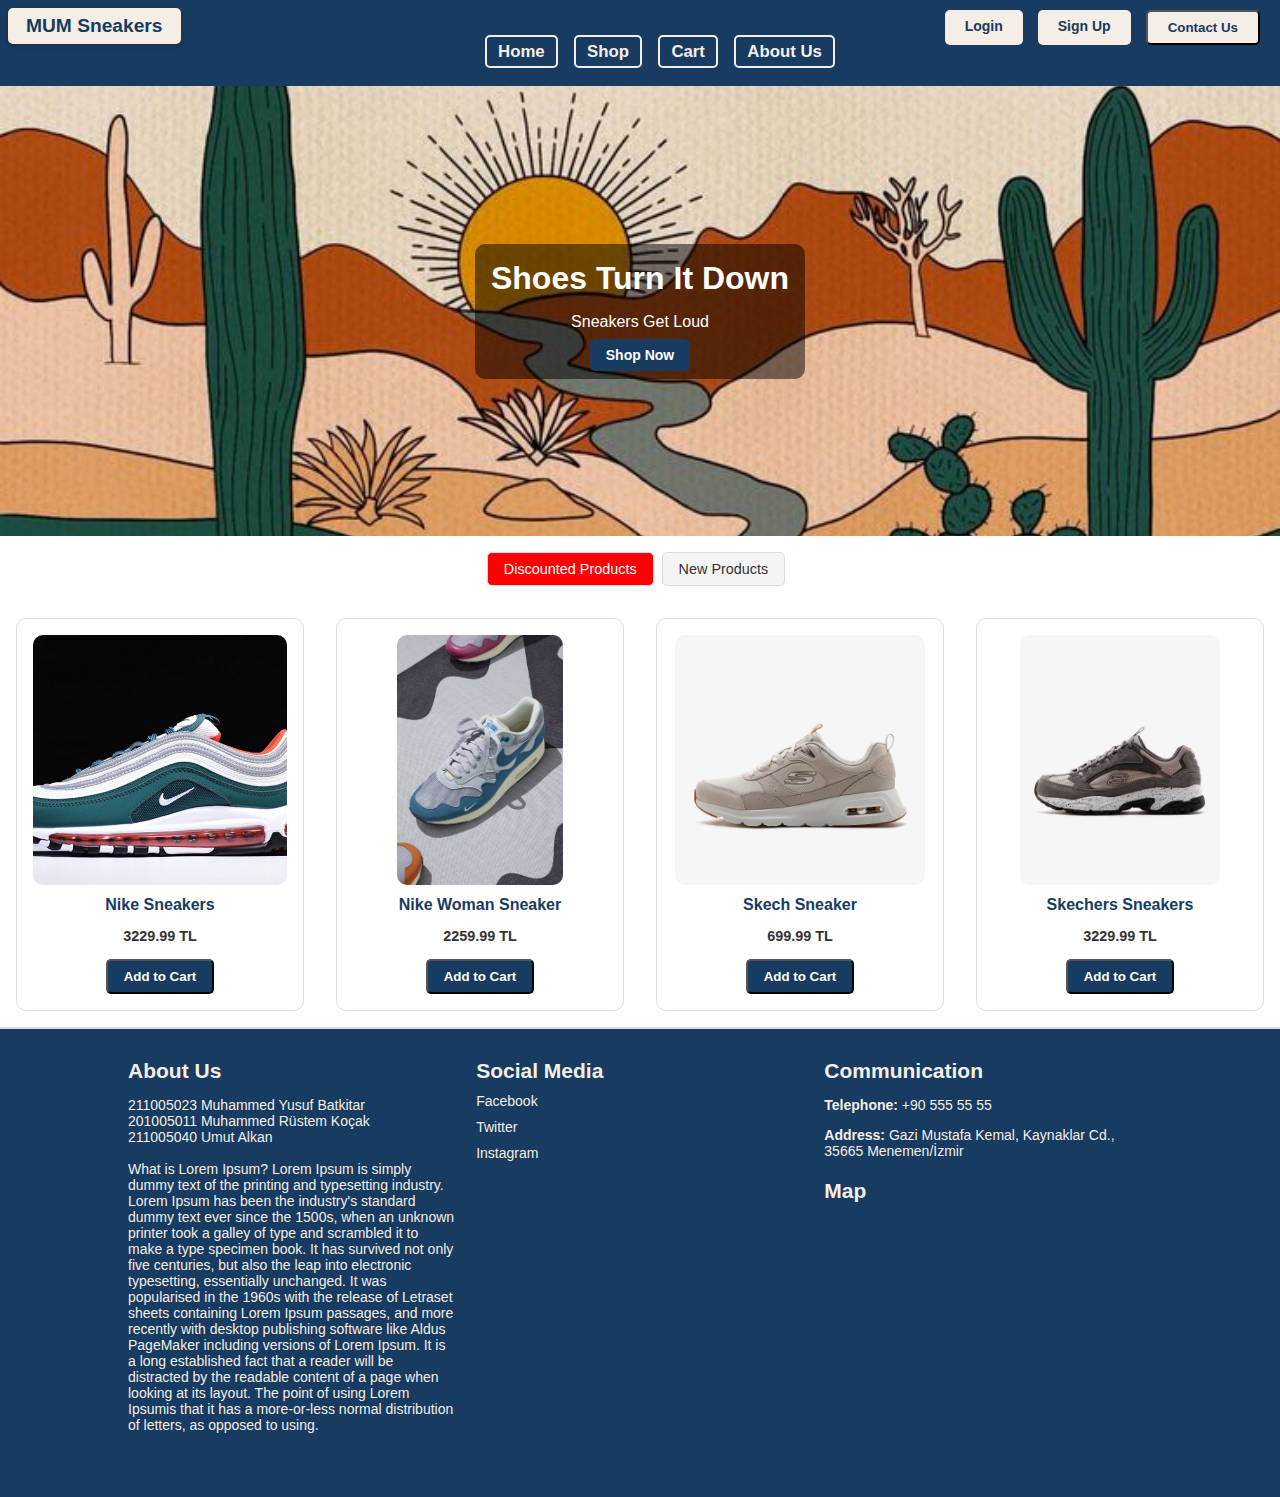
<file: index.html>
<!DOCTYPE html>
<html lang="en">
<head>
    <meta charset="UTF-8">
    <meta name="viewport" content="width=device-width, initial-scale=1.0">
    <title>E-Commerce</title>
    <link rel="stylesheet" href="styles.css">
    <script src="index.js" defer></script>
    <meta name="viewport" content="width=device-width, initial-scale=1.0">

</head>
<body>
    <header>
        <nav class="navbar">
            <div class="logo">MUM Sneakers</div>
            <ul class="nav-links">
                <li><a href="index.html">Home</a></li>
                <li><a href="shop.html">Shop</a></li>
                <li><a href="cart.html">Cart</a></li>
                <li><a href="#footer">About Us</a></li>
            </ul>
            <div class="auth-buttons">
                <a href="login.html" class="btn">Login</a>
                <a href="register.html" class="btn">Sign Up</a>
                <button id="logout-btn" class="btn" style="display: none;">Log Out</button>
                <button a href="contact.html"class="btn" id="contact-us-btn">Contact Us</button>
            </div>
        </nav>
    </header>
    <div id="greeting-message" style="display: none;">
        WELCOME <span id="username"></span>!
    </div>


    <section class="banner">
        <div class="banner-content">
            <h1>Shoes Turn It Down</h1>
            <p>Sneakers Get Loud</p>
            <a href="shop.html" class="btn">Shop Now</a>
        </div>
    </section>

    <section class="featured-products">
        <div class="category-buttons">
            <button class="category-btn active" data-category="discounted">Discounted Products</button>
            <button class="category-btn" data-category="new">New Products</button>
            <div id="special-button-container"></div>

        </div>
        <div class="product-grid" id="product-container">
        </div>
    </section>
    <div id="added-to-cart-message" style="display:none;"></div>

    <footer id="footer">
        <div class="footer-container">
            <div class="left-footer">
                <h3>About Us</h3>
                <p>211005023 Muhammed Yusuf Batkitar <br> 201005011 Muhammed Rüstem Koçak <br> 211005040 Umut Alkan <br> <br> What is Lorem Ipsum?
                    Lorem Ipsum is simply dummy text of the printing and typesetting industry. Lorem Ipsum has been the industry's standard dummy text ever since the 1500s, when an 
                    unknown printer took a galley of type and scrambled it to make a type specimen book. It has survived not only five centuries, but also the leap into electronic typesetting,
                    essentially unchanged. It was popularised in the 1960s with the release of Letraset sheets containing Lorem Ipsum passages, and more recently with desktop publishing software like Aldus PageMaker including versions of Lorem Ipsum. It is a long established fact that a reader will be distracted by the readable content of a page when looking at its layout. The point of using Lorem Ipsumis that it has a more-or-less normal distribution of letters, as opposed to using.
                </p>
            </div>
            <div class="middle-footer">
                    <h3>Social Media</h3>
                    <a href="https://facebook.com" target="_blank">Facebook</a>
                    <a href="https://twitter.com" target="_blank">Twitter</a>
                    <a href="https://instagram.com" target="_blank">Instagram</a>
                </div>
            <div class="right-footer"> 
                <div class="contact-info">
                    <h3>Communication</h3>
                    <p><strong>Telephone:</strong> +90 555 55 55</p>
                    <p><strong>Address:</strong> Gazi Mustafa Kemal, Kaynaklar Cd., 35665 Menemen/İzmir</p>
                </div>

                <div class="map">
                    <h3>Map</h3>
                    <iframe src="https://www.google.com/maps/embed?pb=!1m18!1m12!1m3!1d3118.9025843494437!2d26.96120287573313!3d38.58209107179305!2m3!1f0!2f0!3f0!3m2!1i1024!2i768!4f13.1!3m3!1m2!1s0x14bbce0d70291201%3A0xc309f7e92ee72bd9!2zxLB6bWlyIEJha8SxcsOnYXkgw5xuaXZlcnNpdGVzaQ!5e0!3m2!1str!2str!4v1735365137994!5m2!1str!2str" width="400" height="300" style="border:0;" allowfullscreen="" loading="lazy" referrerpolicy="no-referrer-when-downgrade"></iframe>
                </div>
            </div>
        </div>
    </footer>
</body>
</html>
</file>
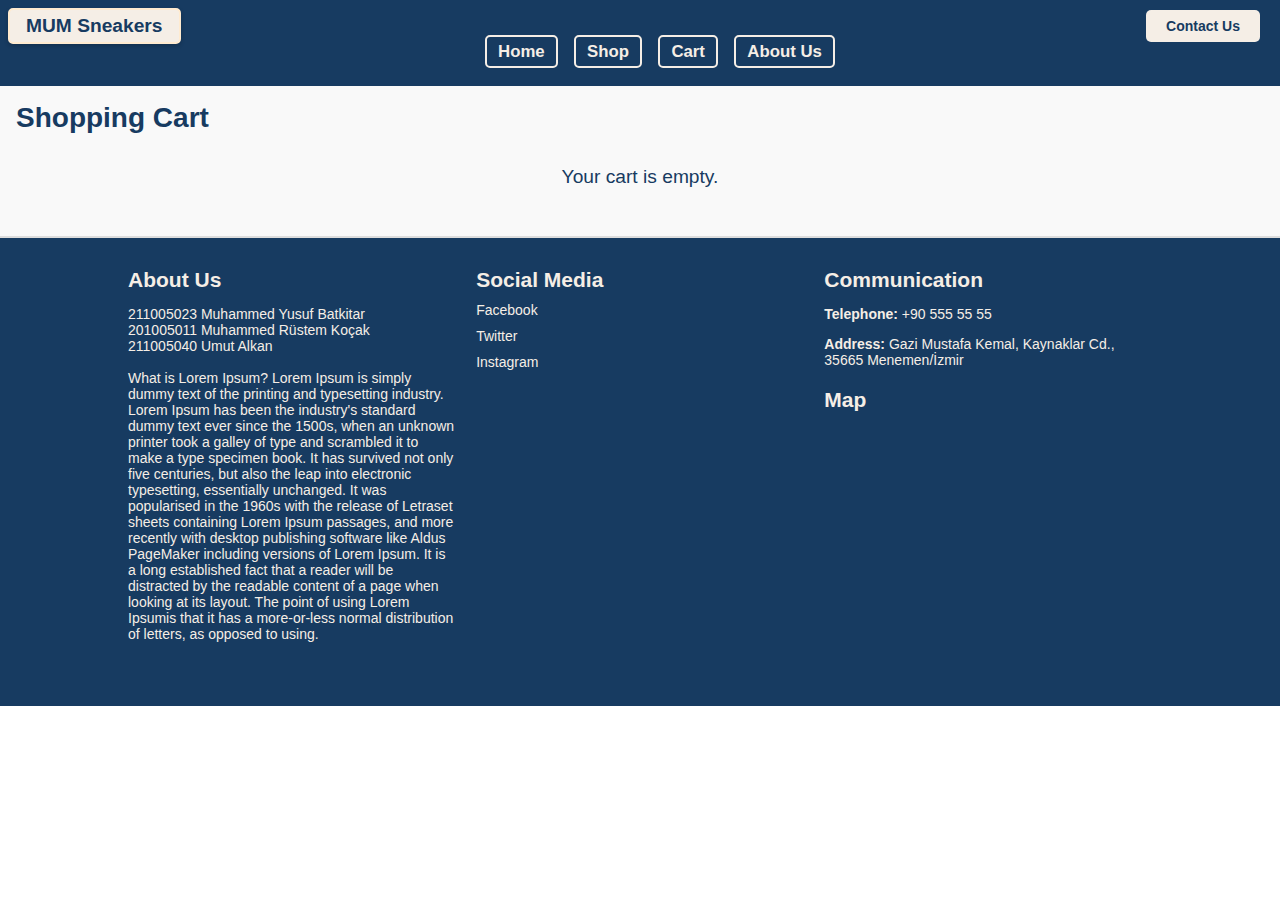
<file: cart.html>
<!DOCTYPE html>
<html lang="en">
<head>
    <meta charset="UTF-8">
    <meta name="viewport" content="width=device-width, initial-scale=1.0">
    <title>Shopping Cart - MUM Sneakers</title>
    <link rel="stylesheet" href="styles.css">
    <script src="cart.js" defer></script>
    <meta name="viewport" content="width=device-width, initial-scale=1.0">
</head>

<body>
    <header>
        <nav class="navbar">
            <div class="logo">MUM Sneakers</div>
            <ul class="nav-links">
                <li><a href="index.html">Home</a></li>
                <li><a href="shop.html">Shop</a></li>
                <li><a href="cart.html" >Cart</a></li>
                <li><a href="#footer">About Us</a></li>
            </ul>
            <div class="auth-buttons">
                <a href="contact.html" class="btn" id="contact-us-btn">Contact Us</a>
            </div>
            
        </nav>
    </header>

    <main>
        <section class="cart-section">
            <h1>Shopping Cart</h1>
            <div id="empty-cart-message" class="empty-cart-message">Your cart is empty.</div>
            <table class="cart-table" id="cart-table">
                <thead>
                    <tr>
                        <th>Product</th>
                        <th>Price</th>
                        <th>Quantity</th>
                        <th>Total</th>
                        <th>Actions</th>
                    </tr>
                </thead>
                <tbody id="cart-items">   
                </tbody>
            </table> 
            <div class="cart-summary" id="cart-summary">
                <p>Total Price: <span id="cart-total">0.00 TL</span></p>
                <a href="checkout.html" class="btn checkout-btn">Proceed to Checkout</a> 
            </div>
        </section>
    </main>
</body>


<footer id="footer">
    <div class="footer-container">
        <div class="left-footer">
            <h3>About Us</h3>
            <p>211005023 Muhammed Yusuf Batkitar <br> 201005011 Muhammed Rüstem Koçak <br> 211005040 Umut Alkan <br> <br> What is Lorem Ipsum?
                Lorem Ipsum is simply dummy text of the printing and typesetting industry. Lorem Ipsum has been the industry's standard dummy text ever since the 1500s, when an 
                unknown printer took a galley of type and scrambled it to make a type specimen book. It has survived not only five centuries, but also the leap into electronic typesetting,
                essentially unchanged. It was popularised in the 1960s with the release of Letraset sheets containing Lorem Ipsum passages, and more recently with desktop publishing software like Aldus PageMaker including versions of Lorem Ipsum. It is a long established fact that a reader will be distracted by the readable content of a page when looking at its layout. The point of using Lorem Ipsumis that it has a more-or-less normal distribution of letters, as opposed to using.
            </p>
        </div>
        <div class="middle-footer">
                <h3>Social Media</h3>
                <a href="https://facebook.com" target="_blank">Facebook</a>
                <a href="https://twitter.com" target="_blank">Twitter</a>
                <a href="https://instagram.com" target="_blank">Instagram</a>
            </div>
        <div class="right-footer"> 
            <div class="contact-info">
                <h3>Communication</h3>
                <p><strong>Telephone:</strong> +90 555 55 55</p>
                <p><strong>Address:</strong> Gazi Mustafa Kemal, Kaynaklar Cd., 35665 Menemen/İzmir</p>
            </div>

            <div class="map">
                <h3>Map</h3>
                <iframe src="https://www.google.com/maps/embed?pb=!1m18!1m12!1m3!1d3118.9025843494437!2d26.96120287573313!3d38.58209107179305!2m3!1f0!2f0!3f0!3m2!1i1024!2i768!4f13.1!3m3!1m2!1s0x14bbce0d70291201%3A0xc309f7e92ee72bd9!2zxLB6bWlyIEJha8SxcsOnYXkgw5xuaXZlcnNpdGVzaQ!5e0!3m2!1str!2str!4v1735365137994!5m2!1str!2str" width="400" height="300" style="border:0;" allowfullscreen="" loading="lazy" referrerpolicy="no-referrer-when-downgrade"></iframe>
            </div>
        </div>
    </div>
</footer> 
</html>
</file>
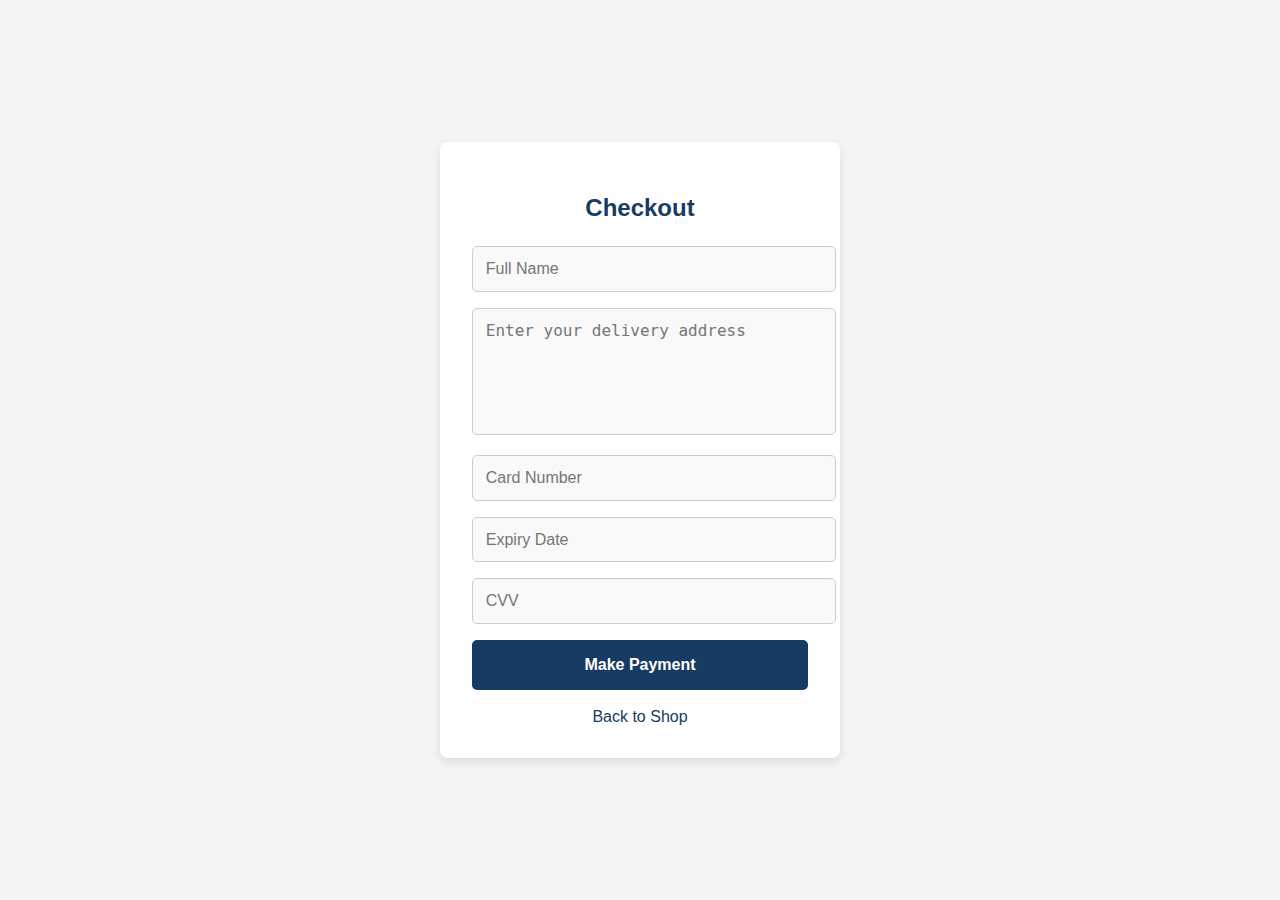
<file: checkout.html>
<!DOCTYPE html>
<html lang="en">
<head>
    <meta charset="UTF-8">
    <meta name="viewport" content="width=device-width, initial-scale=1.0">
    <title>Checkout</title>
    <link rel="stylesheet" href="form.css">
    <script src="checkout.js" defer></script>
    <meta name="viewport" content="width=device-width, initial-scale=1.0">

</head>
<body>
    <div class="container">
        <div class="form-box">
            <h2>Checkout</h2>
            <form id="checkout-form">
                <input type="text" id="name" placeholder="Full Name" required>
                <textarea id="address" placeholder="Enter your delivery address" required></textarea>
                <input type="text" id="card-number" placeholder="Card Number" required>
                <input type="text" id="expiry" placeholder="Expiry Date" required>
                <input type="text" id="cvv" placeholder="CVV" required>
                <button type="submit">Make Payment</button>
            </form>
            <div class="signup-link"><br>
                <a href="shop.html">Back to Shop</a>
            </div>
        </div>
    </div>
    <div id="success-message" class="hidden">
        Payment was successful! Thank you for your purchase.
    </div>
</body>
</html>
</file>
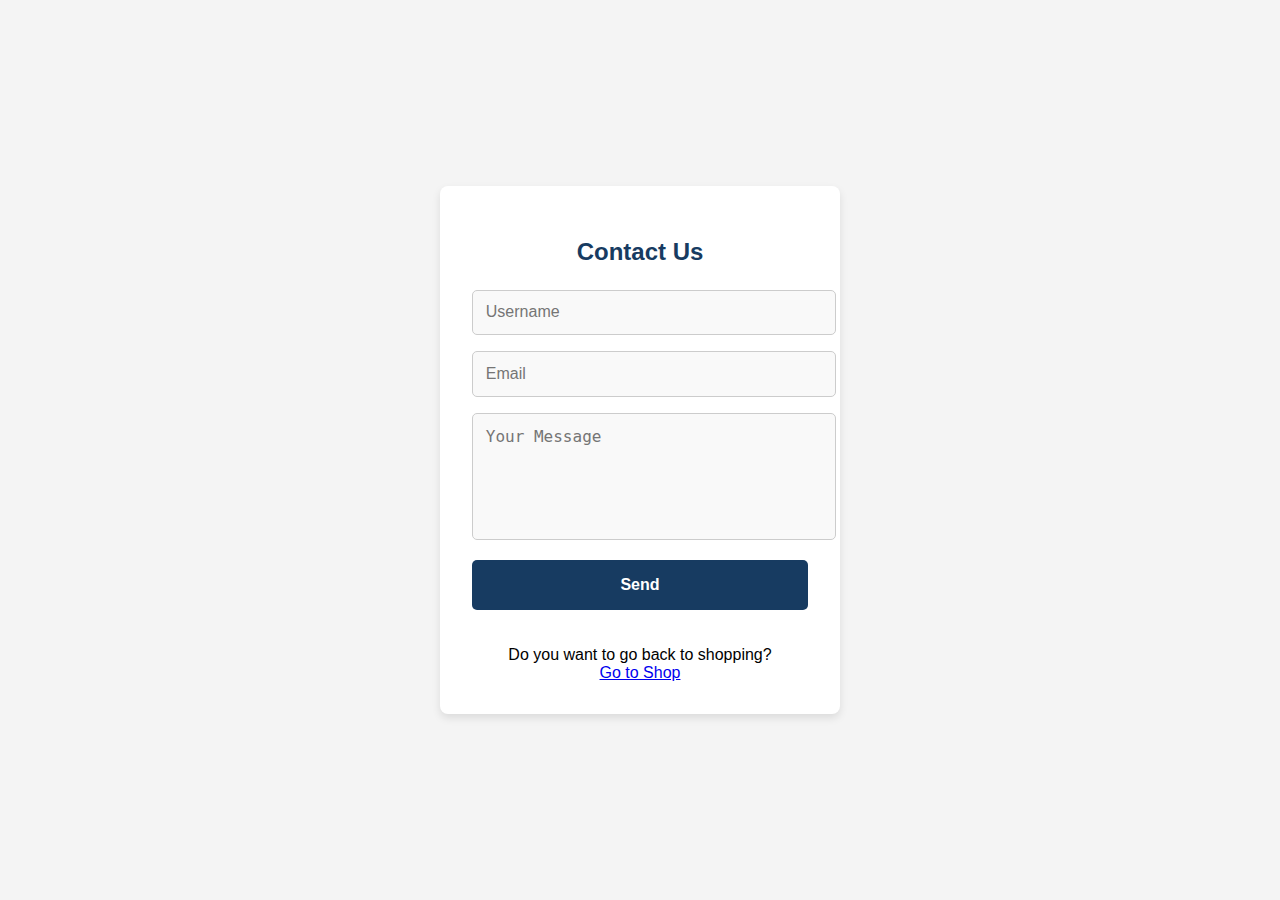
<file: contact.html>
<!DOCTYPE html>
<html lang="en">
<head>
    <meta charset="UTF-8">
    <meta name="viewport" content="width=device-width, initial-scale=1.0">
    <title>Contact Form</title>
    <script src="contact.js" defer></script>
    <link rel="stylesheet" href="form.css">
</head>
<body>
    <div class="container">
        <div class="form-box">
            <h2>Contact Us</h2>
            <form id="contact-form">
                <input type="text" id="name" placeholder="Username" required>
                <input type="email" id="email" placeholder="Email" required>
                <textarea id="message" placeholder="Your Message" required></textarea>
                <button type="submit">Send</button>
            </form>
           <br><br> Do you want to go back to shopping? <a href="shop.html" class="shop-link">Go to Shop</a>
        </div>
    </div>
    <div id="success-message" class="hidden">Your message has been sent successfully!</div>
</body>
</html>
</file>
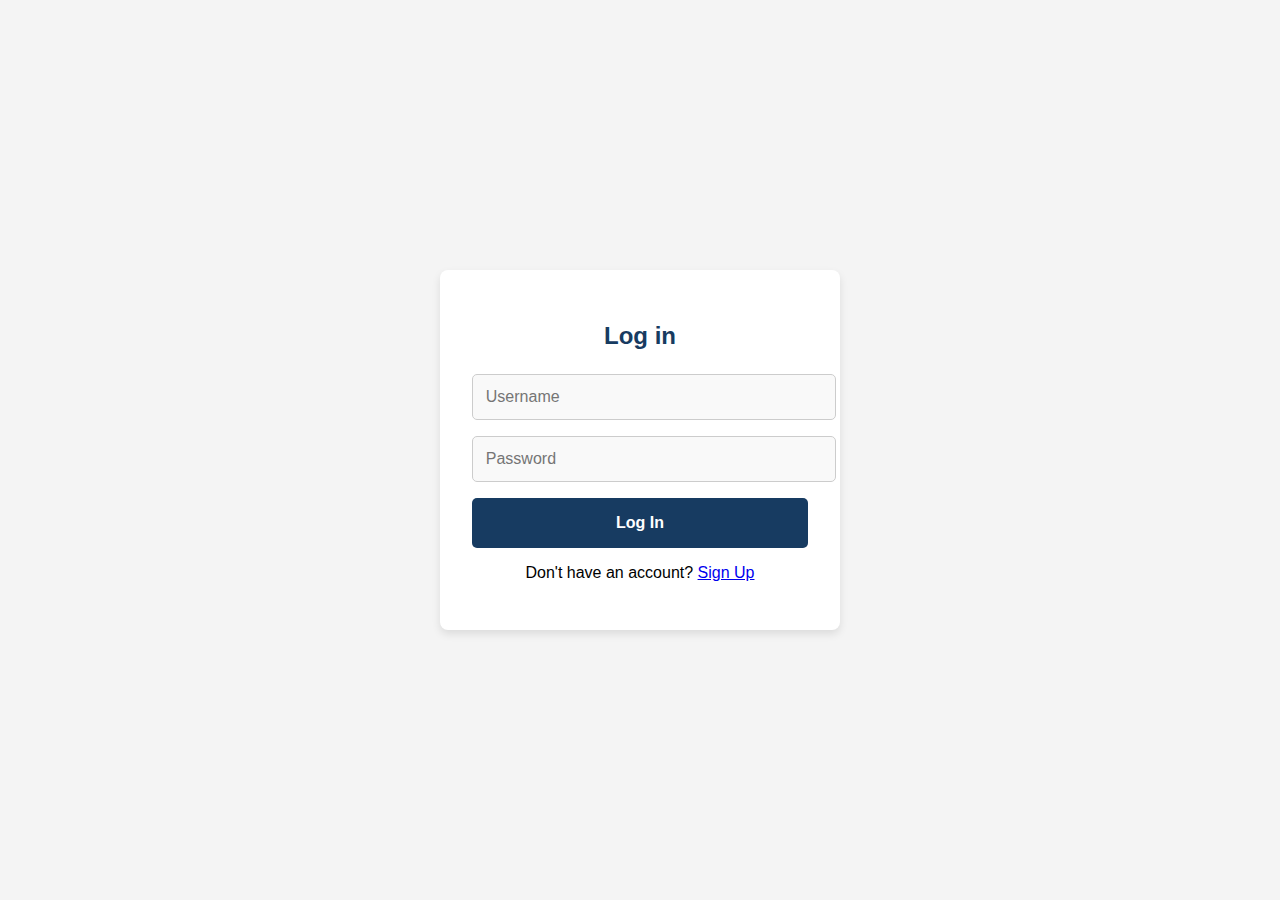
<file: login.html>
<!DOCTYPE html>
<html lang="en">
<head>
    <meta charset="UTF-8">
    <meta name="viewport" content="width=device-width, initial-scale=1.0">
    <title>Login</title>
    <script src="login.js" defer></script>
    <link rel="stylesheet" href="form.css">
    <meta name="viewport" content="width=device-width, initial-scale=1.0">

</head>
<body>
    <div class="container">
        <div class="form-box">
            <h2>Log in</h2>
            <form id="login-form">
                <input type="text" id="username" placeholder="Username" required />
                <input type="password" id="password" placeholder="Password" required />
                <button type="submit">Log In</button>
            </form>
            <div class="links">
                <p>Don't have an account? <a href="register.html">Sign Up</a></p>
            </div>
        </div>
    </div>
</body>
</html>
</file>
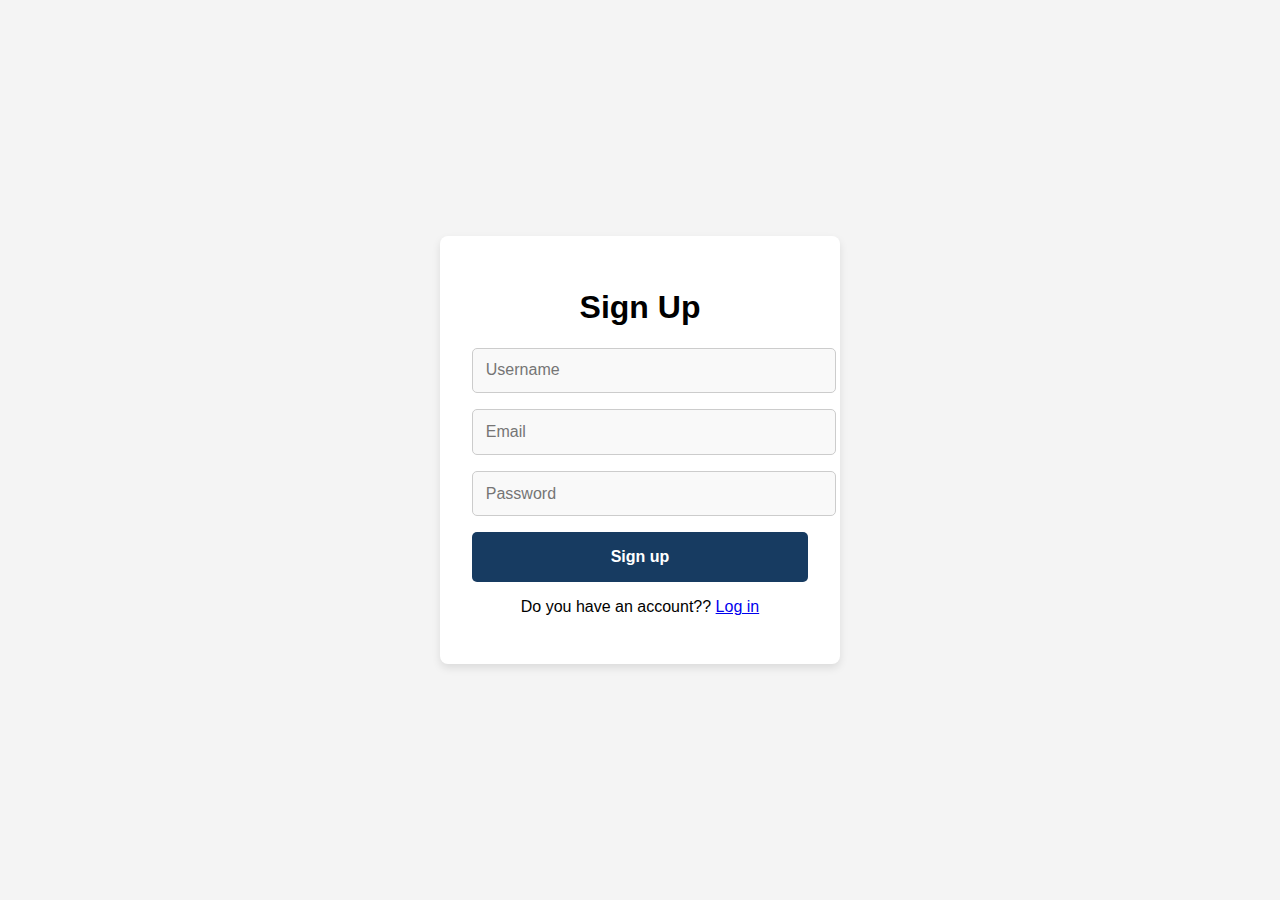
<file: register.html>
<!DOCTYPE html>
<html lang="tr">
<head>
    <meta charset="UTF-8">
    <meta name="viewport" content="width=device-width, initial-scale=1.0">
    <title>Sign Up</title>
    <script src="register.js" defer></script>
    <link rel="stylesheet" href="form.css">
</head>
<body>
    <div class="container">
        <div class="form-box">
    <h1>Sign Up</h1>
    <form id="register-form">
        <input type="text" id="username" placeholder="Username" required>
        <input type="email" id="email" placeholder="Email" required>
        <input type="password" id="password" placeholder="Password" required>
        <button type="submit">Sign up</button>
    </form>

    <p>Do you have an account?? <a href="login.html">Log in</a></p>

</div>
</div>
</body>
</html>
</file>
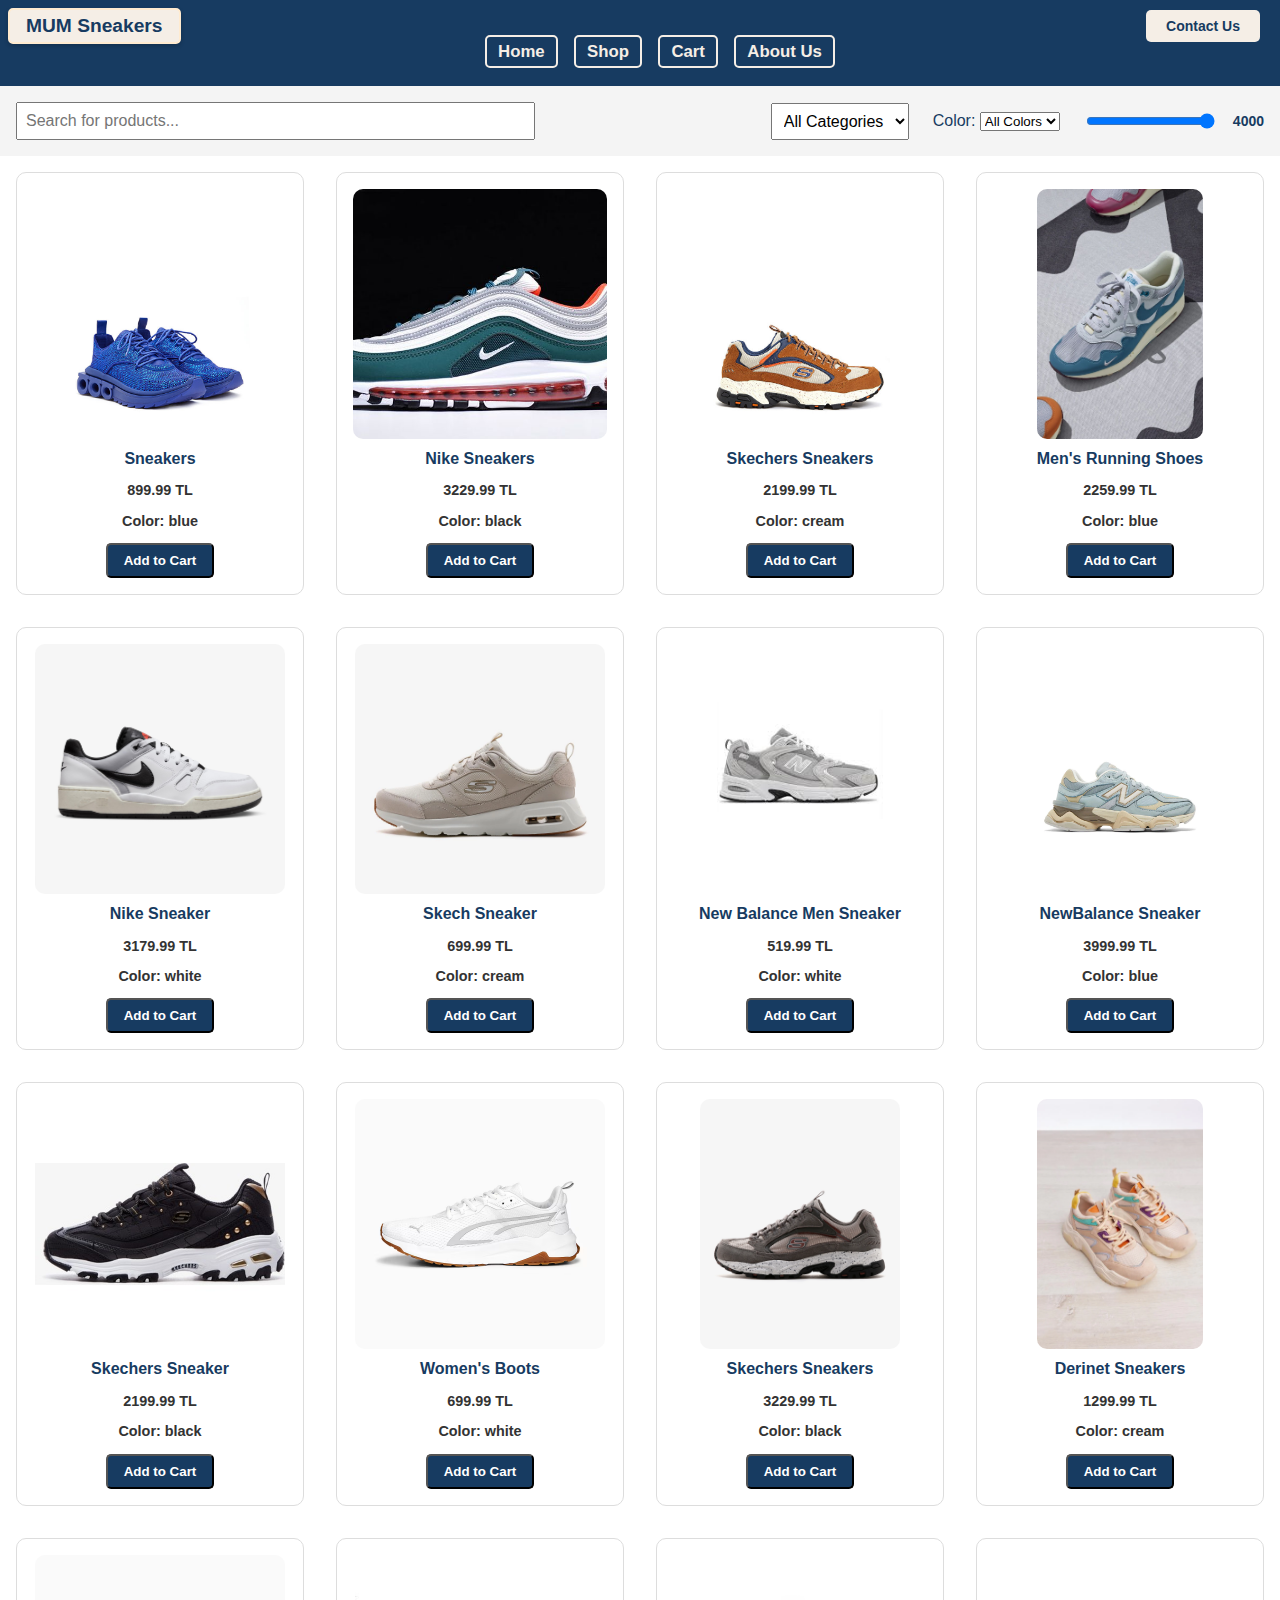
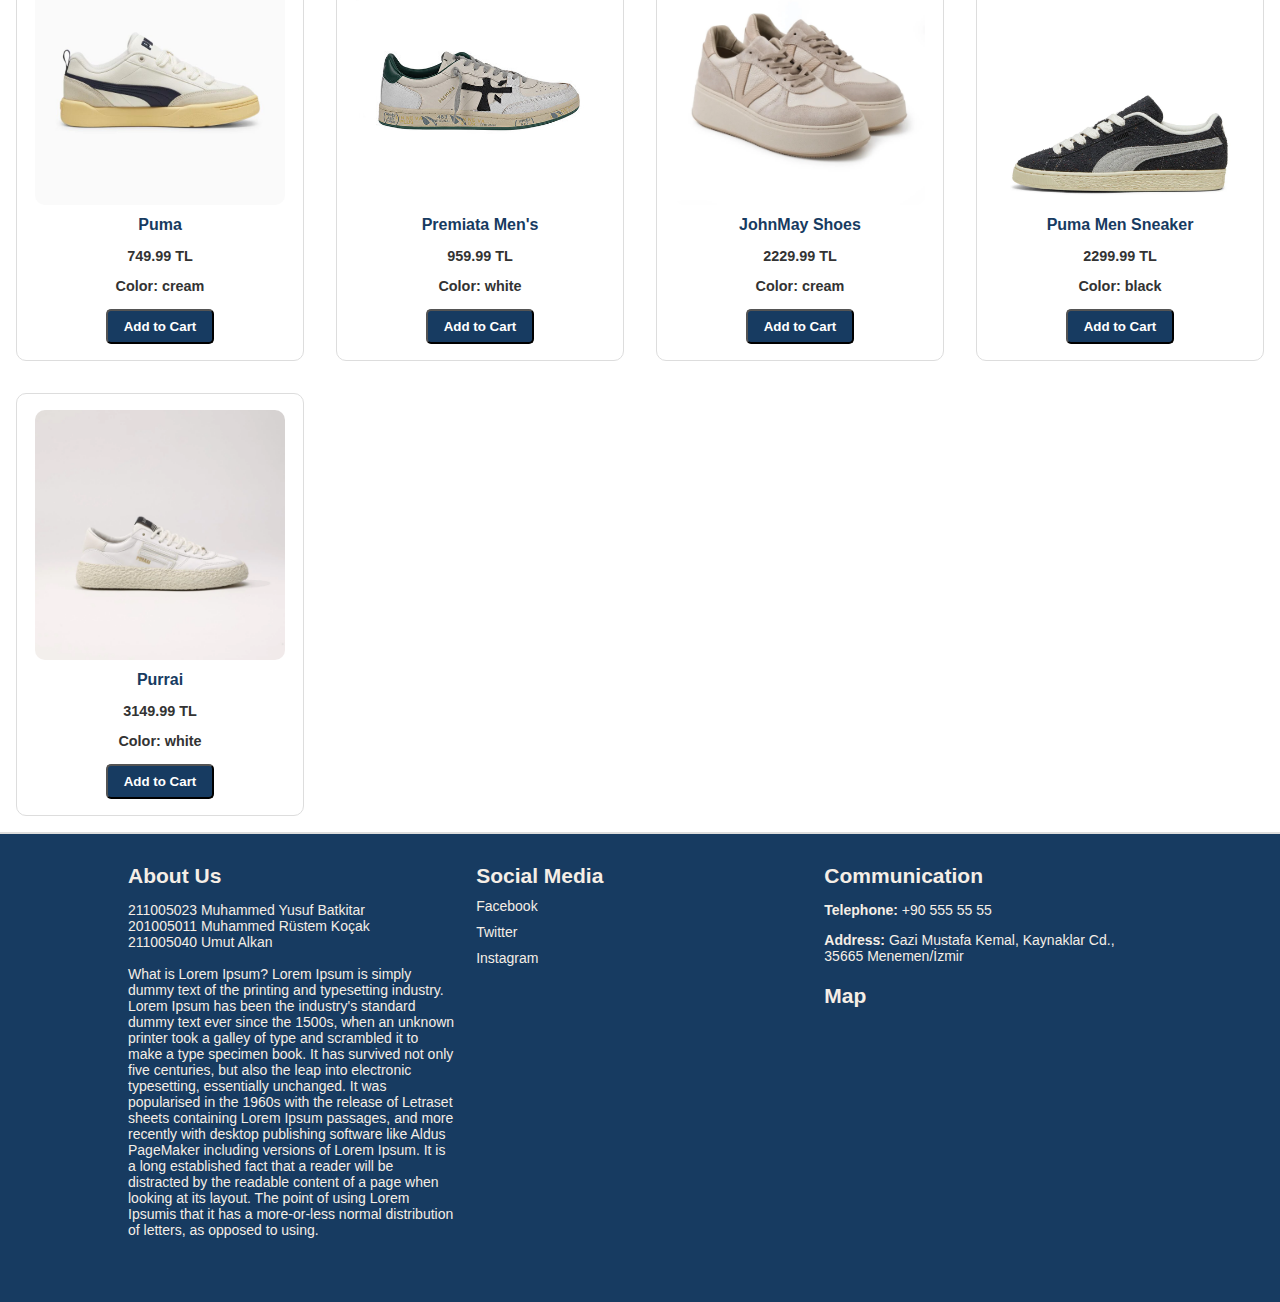
<file: shop.html>
<!DOCTYPE html>
<html lang="en">
<head>
    <meta charset="UTF-8">
    <meta name="viewport" content="width=device-width, initial-scale=1.0">
    <title>Shop - MUM Sneakers</title>
    <link rel="stylesheet" href="styles.css">
    <script src="shop.js" defer></script>
    <meta name="viewport" content="width=device-width, initial-scale=1.0">

</head>
<body>
    <header>
        <nav class="navbar">
            <div class="logo">MUM Sneakers</div>
            <ul class="nav-links">
                <li><a href="index.html">Home</a></li>
                <li><a href="shop.html">Shop</a></li>
                <li><a href="cart.html">Cart</a></li>
                <li><a href="#footer">About Us</a></li>
            </ul>
            <div class="auth-buttons">
                <a href="contact.html" class="btn" id="contact-us-btn">Contact Us</a>
            </div>  
        </nav>
    </header>

    <div class="filter-search">
        <input type="text" id="search" class="search-bar" placeholder="Search for products...">
        <div class="filters">
            <select id="category-filter" class="filter">
                <option value="all">All Categories</option>
                <option value="women">Women</option>
                <option value="men">Men</option>
            </select>
            <div class="filter">
                <label for="color-filter">Color:</label>
                <select id="color-filter">
                    <option value="all">All Colors</option>
                    <option value="black">Black</option>
                    <option value="blue">Blue</option>
                    <option value="white">White</option>
                    <option value="cream">Cream</option>
                </select>
            </div>
            <input type="range" id="price-filter" min="0" max="4000" step="10" value="4000">
            <span id="price-value">4000</span>
        </div>
    </div>

    <section class="featured-products">
        <div class="product-grid" id="product-container">
        </div>
    </section>
    <div id="added-to-cart-message" style="display:none;"></div>
</body>
<footer id="footer">
    <div class="footer-container">
        <div class="left-footer">
            <h3>About Us</h3>
            <p>211005023 Muhammed Yusuf Batkitar <br> 201005011 Muhammed Rüstem Koçak <br> 211005040 Umut Alkan <br> <br> What is Lorem Ipsum?
                Lorem Ipsum is simply dummy text of the printing and typesetting industry. Lorem Ipsum has been the industry's standard dummy text ever since the 1500s, when an 
                unknown printer took a galley of type and scrambled it to make a type specimen book. It has survived not only five centuries, but also the leap into electronic typesetting,
                essentially unchanged. It was popularised in the 1960s with the release of Letraset sheets containing Lorem Ipsum passages, and more recently with desktop publishing software like Aldus PageMaker including versions of Lorem Ipsum. It is a long established fact that a reader will be distracted by the readable content of a page when looking at its layout. The point of using Lorem Ipsumis that it has a more-or-less normal distribution of letters, as opposed to using.
            </p>
        </div>
        <div class="middle-footer">
                <h3>Social Media</h3>
                <a href="https://facebook.com" target="_blank">Facebook</a>
                <a href="https://twitter.com" target="_blank">Twitter</a>
                <a href="https://instagram.com" target="_blank">Instagram</a>
            </div>
        <div class="right-footer"> 
            <div class="contact-info">
                <h3>Communication</h3>
                <p><strong>Telephone:</strong> +90 555 55 55</p>
                <p><strong>Address:</strong> Gazi Mustafa Kemal, Kaynaklar Cd., 35665 Menemen/İzmir</p>
            </div>

            <div class="map">
                <h3>Map</h3>
                <iframe src="https://www.google.com/maps/embed?pb=!1m18!1m12!1m3!1d3118.9025843494437!2d26.96120287573313!3d38.58209107179305!2m3!1f0!2f0!3f0!3m2!1i1024!2i768!4f13.1!3m3!1m2!1s0x14bbce0d70291201%3A0xc309f7e92ee72bd9!2zxLB6bWlyIEJha8SxcsOnYXkgw5xuaXZlcnNpdGVzaQ!5e0!3m2!1str!2str!4v1735365137994!5m2!1str!2str" width="400" height="300" style="border:0;" allowfullscreen="" loading="lazy" referrerpolicy="no-referrer-when-downgrade"></iframe>
            </div>
        </div>
    </div>
</footer>
 
</html>
</file>
<file: styles.css>
body {
    font-family: Arial, sans-serif;
    margin: 0;
    padding: 0;
    color: #173B61;
    font-size: 14px;
}

h1, h2, h3 {
    margin: 0;
}

a {
    text-decoration: none;
    color: inherit;
}

/* Navbar */
.navbar {
    display: flex;
    flex-direction: column;
    align-items: center;
    justify-content: space-between;
    background-color: #173B61;
    padding: 10px 20px;
    color: #FFEBD0;
    position: relative;
}

.nav-links {
    
    list-style: none;
    display: flex;
    gap: 1rem;
    margin-top: 2rem;
    justify-content: center;
}

.nav-links a {
        color: #F5EEE6;
        font-weight: bold;
        font-size: 120%;
        padding: 0.3rem 0.7rem;
        border: 2px solid #F5EEE6; 
        border-radius: 5px;
        transition: transform 0.2s ease, background-color 0.3s ease, border-color 0.3s ease;
}
.nav-links a:hover {
    transform: scale(1.05);
    background-color: #ff0000;
    border-color: #ff0000; 
}

.nav-links a.active {
    background-color: #ff0000;
    color: white;
    pointer-events: none;
}

.logo {
    position: absolute;
    top: 0.5rem;
    left: 0.5rem;
    background-color: #F5EEE6;
    color: #173B61;
    font-size: 1.2rem;
    font-weight: bold;
    padding: 0.3rem 1rem;
    border: 2px solid #FFEBD0;
    border-radius: 5px;
    box-shadow: 0 2px 4px rgba(0, 0, 0, 0.2);
}

.logo span {
    color: #060800;
}
.auth-buttons {
    display: flex;
    gap: 15px;
    position: absolute; 
    right: 20px;
    top: 10px;
}

.auth-buttons .btn {
    padding: 8px 20px;
    background-color: #F5EEE6;
    color: #173B61;
    text-decoration: none;
    border-radius: 5px;
    font-weight: bold;
    transition: background-color 0.3s ease;
}

.auth-buttons .btn:hover {
    background-color: #444;
    color: white;
}
@media (max-width: 768px) {
    .navbar {
        flex-direction: column; 
        align-items: center;
        padding: 1rem;
    }

    .nav-links {
        flex-direction: column; 
        gap: 0.5rem;
    }

    .auth-buttons {
        flex-direction: column; 
        gap: 0.5rem;
    }
}


/* Banner */
.banner {
    position: relative;
    background: url("img/2d2ee00359727260a131c30f9c287c14.jpg") no-repeat center center/cover;
    height: 50vh;
    display: flex;
    align-items: center;
    justify-content: center;
    text-align: center;
    color: white;
}

.banner-content {
    background-color: rgba(0, 0, 0, 0.5);
    padding: 1rem;
    border-radius: 10px;
}

.banner h1 {
    font-size: 2rem;
    margin-bottom: 1rem;
}

.banner p {
    font-size: 1rem;
    margin: 1rem 0;
}

/* Buttons */
.btn {
    background-color: #173B61;
    color: white;
    padding: 0.5rem 1rem;
    border-radius: 5px;
    font-weight: bold;
}

.btn:hover {
    background-color: #cc0000;
}
.personalized-message {
    margin-top: 20px;
    font-size: 18px;
    font-weight: bold;
    color: #173B61;
    cursor: pointer;
}

.personalized-message:hover {
    color: #cc0000;
}

/* Featured Products */
.category-buttons {
    display: flex;
    justify-content: center;
    gap: 0.5rem;
    margin: 1rem 0;
}

.category-btn {
    background-color: #f4f4f4;
    color: #333;
    border: 1px solid #ddd;
    padding: 0.5rem 1rem;
    font-size: 0.9rem;
    border-radius: 5px;
    cursor: pointer;
    transition: all 0.3s ease;
}

.category-btn:hover {
    transform: scale(1.05);
    background-color: #ff0000;
    color: white;
}

.category-btn.active {
    background-color: #ff0000;
    color: white;
}
/* Mobil cihazlar için düzenlemeler */
 @media (max-width: 768px) {
    .category-buttons {
        gap: 0.3rem; 
    }

    .category-btn {
        font-size: 0.8rem; 
        padding: 0.4rem 0.8rem; 
    }
}

/* Product Grid */
.product-grid {
    display: grid;
    grid-template-columns: repeat(auto-fit, minmax(250px, 1fr));
    gap: 2rem;
    padding: 1rem;
}

.product-card {
    text-align: center;
    padding: 1rem;
    border: 1px solid #ddd;
    border-radius: 10px;
    background: white;
    transition: transform 0.3s ease;
}

.product-card:hover {
    transform: scale(1.05);
    box-shadow: 0 2px 8px rgba(0, 0, 0, 0.2);
}

.product-card img {
    max-width: 100%;
    height: 250px;
    object-fit: cover;
    border-radius: 10px;
}

.product-card h3 {
    margin: 0.5rem 0;
    font-size: 1rem;
}

.product-card p {
    font-weight: bold;
    font-size: 0.9rem;
    color: #333;
}

@media (max-width: 768px) {
    .product-grid {
        grid-template-columns: repeat(auto-fit, minmax(120px, 1fr)); 
        gap: 0.8rem; 
    }

    .product-card {
        padding: 0.6rem; 
    }

    .product-card img {
        height: 150px; 
    }

    .product-card h3 {
        font-size: 0.8rem; 
    }

    .product-card p {
        font-size: 0.7rem; 
    }
}

/* Filter and Search */
.filter-search {
    display: flex;
    justify-content: space-between;
    padding: 1rem;
    background-color: #f4f4f4;
}

.search-bar {
    padding: 0.5rem;
    width: 40%;
    font-size: 1rem;
}

.filters {
    display: flex;
    gap: 1rem;
    align-items: center;
    background-color: #f4f4f4
}

.filter {
    padding: 0.5rem;
    font-size: 1rem;
}

#price-value {
    font-weight: bold;
}
/* Mobil cihazlar için medya sorgusu */
@media (max-width: 768px) {
    .filter-search {
        flex-direction: column; 
        align-items: center; 
    }

    .search-bar {
        width: 90%; 
        font-size: 0.9rem; 
    }

    .filters {
        flex-direction: column; 
        gap: 0.8rem; 
    }

    .filter {
        font-size: 0.8rem; 
        padding: 0.4rem 0.6rem; 
    }
}

/* Product Detail Page Styles */
.product-detail {
    display: flex;
    justify-content: space-around;
    padding: 2rem;
    background-color: #f4f4f4;
}

.product-image {
    flex: 1;
    text-align: center;
}

.product-image img {
    max-width: 736px; 
    max-height: 470px; 
    width: 100%; 
    height: auto;
    border-radius: 10px; 
    object-fit: cover; 
}

.product-info {
    flex: 1;
    padding: 1rem;
}

.product-info h1 {
    font-size: 2rem;
    margin-bottom: 1rem;
}

.product-info p {
    font-size: 1.2rem;
    margin: 1rem 0;
}
.rating {
    display: flex;
    justify-content: center;
    align-items: center;
}

.star {
    font-size: 50px;
    color: gray;
    cursor: pointer;
    transition: color 0.3s;

}

.star:hover,
.star.selected {
    color: gold;
}
.wishlist-btn{
    background-color: #173B61;
    color: white;
    padding: 0.5rem 1rem;
    border-radius: 5px;
    font-weight: bold;
    cursor: pointer;
}
.wishlist-btn:hover {
    background-color: #cc0000;
}

@media (max-width: 768px) {
    .product-detail {
        flex-direction: column; 
        align-items: center; 
    }

    .product-image img {
        max-width: 90%; 
    }

    .product-info h1 {
        font-size: 1.5rem; 
    }

    .product-info p {
        font-size: 0.9rem; 
    }

    .star {
        font-size: 30px; 
    }

    .wishlist-btn {
        width: 90%; 
    }
}

/* Add to Cart Button */
.add-to-cart-btn {
    background-color: #173B61;
    color: white;
    padding: 0.5rem 1rem;
    border-radius: 5px;
    font-weight: bold;
    cursor: pointer;
}

.add-to-cart-btn:hover {
    background-color: #cc0000;
}
.cart-section {
    padding: 1rem;
    background-color: #f9f9f9;
}

.cart-table {
    width: 100%;
    border-collapse: collapse;
    margin-bottom: 1rem;
}

.cart-table th, .cart-table td {
    padding: 0.8rem;
    text-align: left;
    border: 1px solid #ddd;
}

.cart-table th {
    background-color: #173B61;
    color: #fff;
}

.cart-table td input {
    width: 60px;
    padding: 0.4rem;
}

.cart-summary {
    text-align: right;
    padding: 1rem;
    background-color: #fff;
    border: 1px solid #ddd;
    border-radius: 5px;
}

.checkout-btn {
    background-color: #173B61;
    color: #fff;
    padding: 0.5rem 1rem;
    border: none;
    border-radius: 5px;
    cursor: pointer;
}

.checkout-btn:hover {
    background-color: #cc0000;
}
.empty-cart-message {
    text-align: center;
    font-size: 1.2rem;
    color: #173B61;
    padding: 2rem;
}
#added-to-cart-message {
    display: none;
    position: fixed;
    top: 80px;
    left: 50%;
    transform: translateX(-50%);
    background-color: #28a745;
    color: white;
    padding: 10px;
    border-radius: 5px;
    font-size: 16px;
    z-index: 1000;
}
@media (max-width: 768px) {
    .cart-table th, 
    .cart-table td {
        font-size: 0.8rem; 
        padding: 0.4rem; 
    }

    .cart-summary {
        text-align: left; 
        font-size: 0.8rem; 
    }

    .empty-cart-message {
        font-size: 1rem; 
        padding: 1.5rem; 
    }

    .add-to-cart-btn, 
    .checkout-btn {
        width: 90%; 
        margin: 1rem auto; 
    }

    #added-to-cart-message {
        font-size: 14px; 
    }
}

/* footer*/
footer {
    background-color: #173B61;
    padding: 30px 10%;
    display: flex;
    justify-content: space-between;
    border-top: 2px solid #ddd;
    flex-wrap: wrap; 
}

.footer-container {
    display: flex;
    justify-content: space-between;
    width: 100%;
    flex-wrap: wrap; 
}

.left-footer, .middle-footer, .right-footer {
    width: 32%; 
    margin-bottom: 20px;
}

.left-footer h3, .middle-footer h3, .right-footer h3 {
    margin-bottom: 10px;
    font-size: 1.5em;
    color: #F5EEE6;
}

.left-footer p, .middle-footer a, .right-footer p {
    font-size: 1em;
    color: #F5EEE6;
}

.middle-footer a {
    display: block;
    margin: 10px 0;
    text-decoration: none;
    color: #F5EEE6;
}

.middle-footer a:hover {
    text-decoration: underline;
}

.contact-info, .map {
    margin-bottom: 20px;
}

iframe {
    border-radius: 5px;
    width: 100%; 
    height: 200px;
}
@media (max-width: 1024px) {
    .navbar {
        padding: 1rem;
    }

    .product-grid {
        grid-template-columns: repeat(2, 1fr); 
    }

    .footer-container {
        flex-direction: row;
        justify-content: space-between;
    }

    .left-footer, .middle-footer, .right-footer {
        width: 30%;
    }
}

#greeting-message {
        display: none;
        position: fixed;
        top: 350px;
        left: 50%;
        transform: translateX(-50%);
        background-color: #28a745; 
        color: #FFEBD0; 
        padding: 20px 40px; 
        border-radius: 10px;
        font-size: 50px;
        font-weight: bold;
        text-align: center;
        box-shadow: 0 4px 8px rgba(0, 0, 0, 0.3);
        z-index: 9999;
    }


#greeting-message h2 {
    font-size: 1.5em;
    margin-bottom: 10px;
}


#login-prompt {
    margin-top: 20px;
    background-color: #f9f9f9;
    padding: 20px;
    border-radius: 10px;
    box-shadow: 0 0 10px rgba(0, 0, 0, 0.1);
    text-align: center;
}

#login-prompt .btn {
    background-color: #173B61;
    color: white;
    padding: 10px 20px;
    text-decoration: none;
    border-radius: 5px;
}

#login-prompt .btn:hover {
    background-color: #cc0000;
}
</file>
<file: form.css>
body {
    font-family: Arial, sans-serif;
    background-color: #f4f4f4;
    margin: 0;
    padding: 0;
    height: 100vh;
    display: flex;
    justify-content: center;
    align-items: center;
}

.form-box {
    background-color: #ffffff;
    padding: 2rem;
    border-radius: 8px;
    box-shadow: 0 4px 8px rgba(0, 0, 0, 0.1);
    width: auto;
    max-width: 400px;
    box-sizing: border-box;
    display: flex;
    flex-direction: column;
    justify-content: space-between; 
    height: auto;
    text-align: center;
    overflow: hidden;
}

h2 {
    font-size: 24px;
    margin-bottom: 1.5rem;
    color: #173B61;
}

input[type="text"],
input[type="password"],
input[type="email"],
input[type="message"] {
    width: 100%;
    padding: 0.8rem;
    margin-bottom: 1rem;
    border: 1px solid #ccc;
    border-radius: 5px;
    font-size: 1rem;
    background-color: #f9f9f9;
    color: #333;
}

input[type="text"]:focus,
input[type="password"]:focus,
input[type="email"]:focus,
input[type="message"]:focus
{
    border-color: #173B61;
    outline: none;
}

button[type="submit"] {
    width: 100%;
    padding: 1rem;
    background-color: #173B61;
    color: #fff;
    border: none;
    border-radius: 5px;
    font-weight: bold;
    font-size: 1rem;
    cursor: pointer;
    transition: background-color 0.3s ease;
}

button[type="submit"]:hover {
    background-color: #cc0000;
}

.signup-link {
    margin-top: auto; 
    text-align: center;
}

.signup-link a {
    color: #173B61;
    text-decoration: none;
    transition: color 0.3s ease;
}

.signup-link a:hover {
    color: #cc0000;
}


.success-message {
    position: fixed;
    top: 20px;
    left: 50%;
    transform: translateX(-50%);
    background-color: #28a745;
    color: white;
    padding: 15px;
    border-radius: 5px;
    font-size: 16px;
    box-shadow: 0 4px 6px rgba(0, 0, 0, 0.1);
    z-index: 9999; 
    display: inline-block;
    animation: fadeIn 1s, fadeOut 2s 2s;
}
.hidden {
    display: none;
}

#success-message {
    position: fixed;
    top: 20px;
    left: 50%;
    transform: translateX(-50%);
    background-color: #4CAF50;
    color: white;
    padding: 10px 20px;
    border-radius: 5px;
    font-size: 16px;
    box-shadow: 0 4px 6px rgba(0, 0, 0, 0.1);
    z-index: 1000;
}
textarea {
    width: 100%; 
    padding: 0.8rem;
    margin-bottom: 1rem;
    border: 1px solid #ccc;
    border-radius: 5px;
    font-size: 1rem;
    background-color: #f9f9f9;
    color: #333;
    resize: none;
    height: 100px; 
}

textarea:focus {
    border-color: #173B61;
    outline: none;
}

@keyframes fadeIn {
    from {
        opacity: 0;
    }
    to {
        opacity: 1;
    }
}

@keyframes fadeOut {
    from {
        opacity: 1;
    }
    to {
        opacity: 0;
    }
}
@media (max-width: 600px) {
    .form-box {
        padding: 1.5rem;
        width: 90%;
        height: auto;
    }
}
</file>
